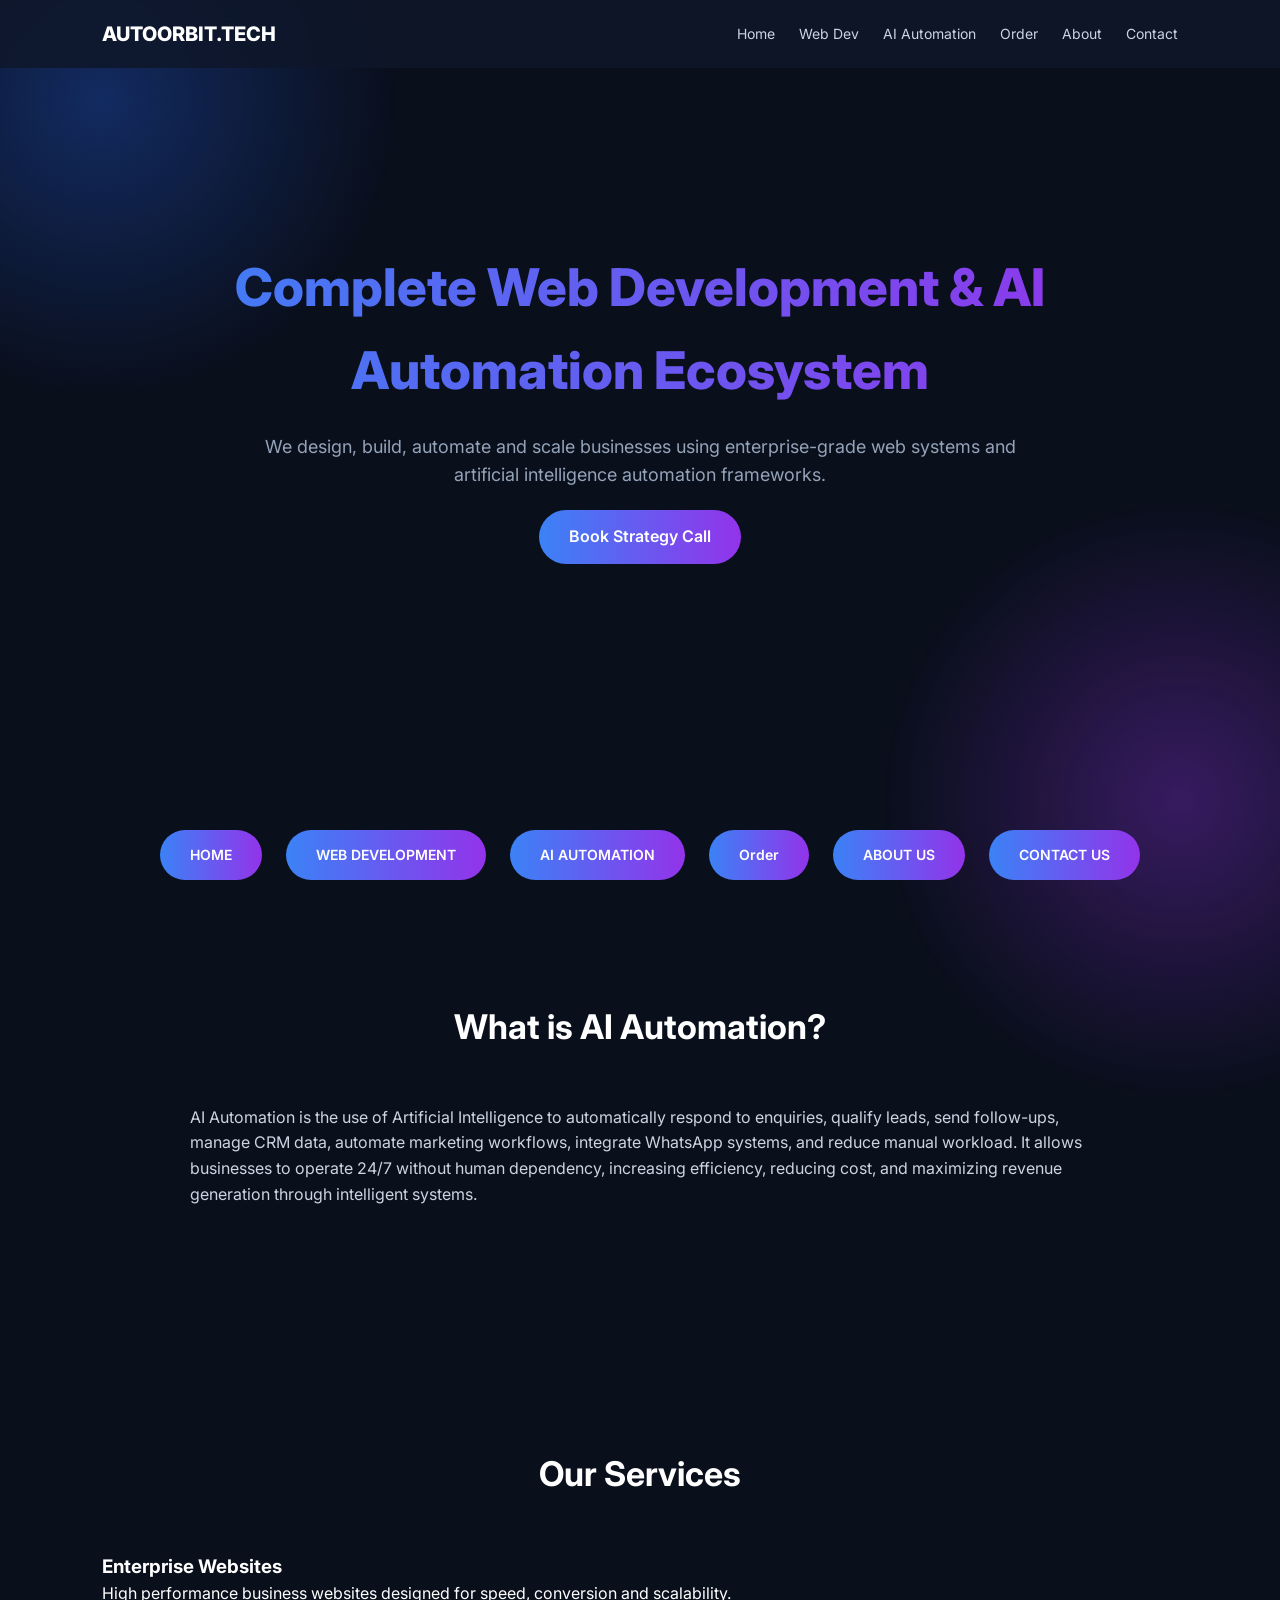
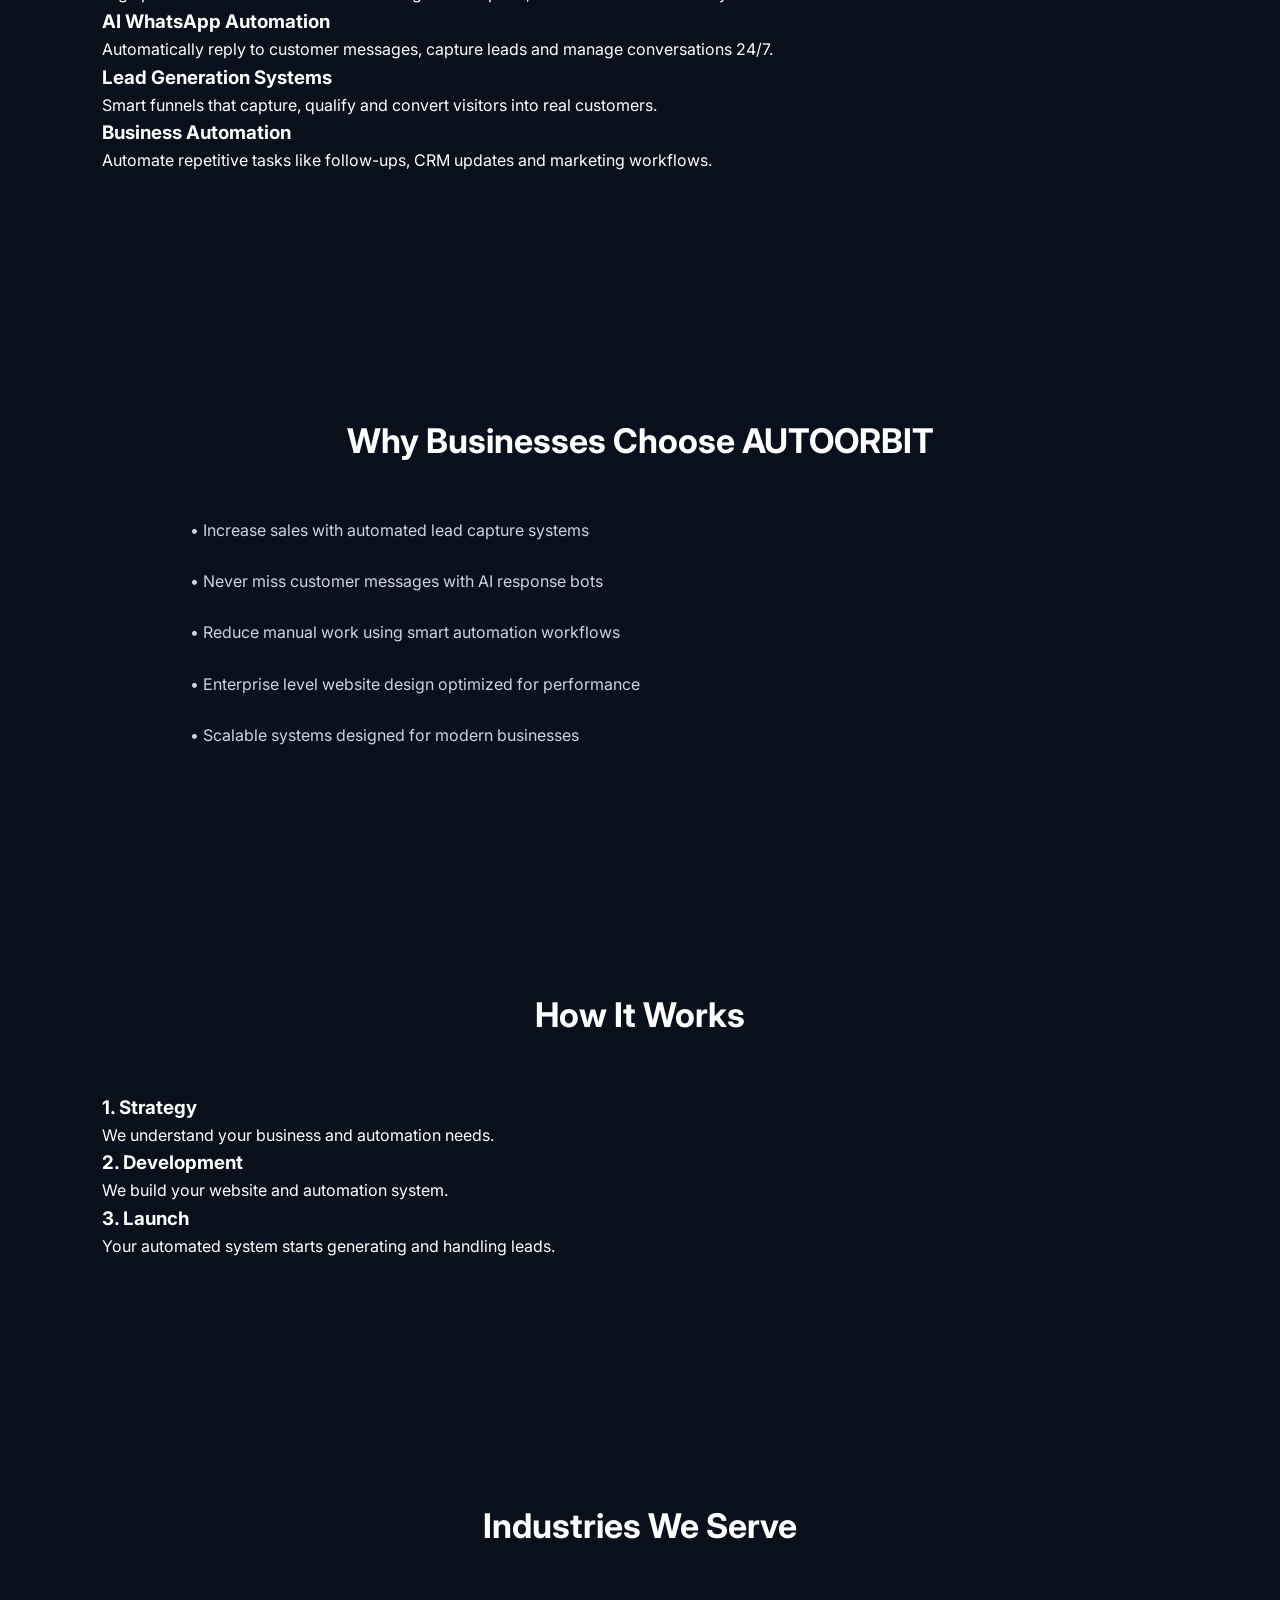
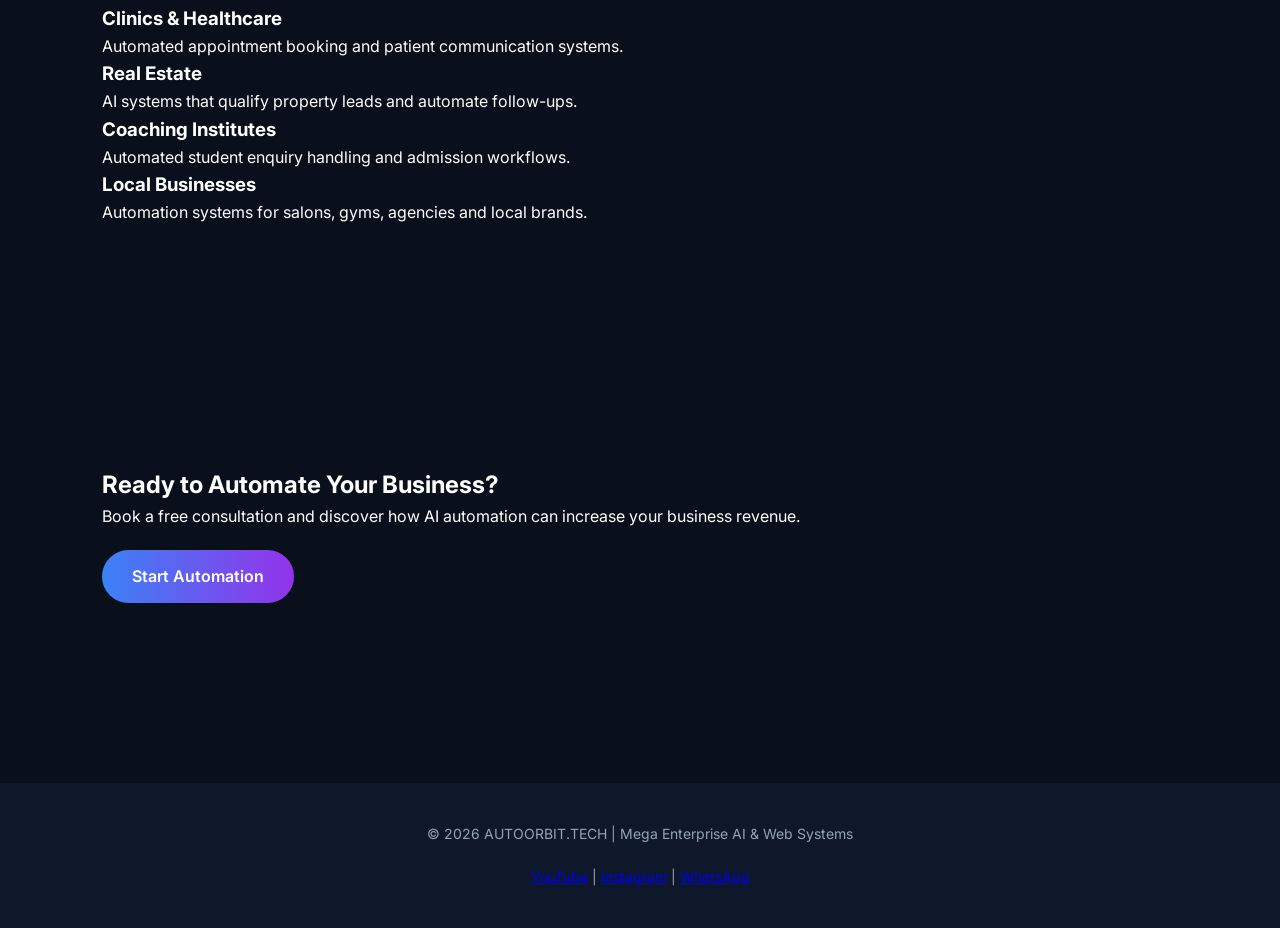
<file: index.html>
<!DOCTYPE html>
<html>
<head>
<meta name="viewport" content="width=device-width, initial-scale=1">

<title>AUTOORBIT | Mega Enterprise</title>

<link href="https://fonts.googleapis.com/css2?family=Inter:wght@400;600;800&display=swap" rel="stylesheet">

<link rel="stylesheet" href="css/style.css">

<script src="js/script.js"></script>

<style>

/* LOADER */
#loader{position:fixed;width:100%;height:100%;background:#020617;display:flex;justify-content:center;align-items:center;z-index:99999;flex-direction:column;transition:.6s;}
.loader-logo{font-size:32px;font-weight:800;background:linear-gradient(135deg,#7c3aed,#06b6d4);-webkit-background-clip:text;color:transparent;margin-bottom:20px;}
.spinner{width:50px;height:50px;border:4px solid rgba(255,255,255,.1);border-top:4px solid #7c3aed;border-radius:50%;animation:spin 1s linear infinite;margin-bottom:15px;}
@keyframes spin{0%{transform:rotate(0deg);}100%{transform:rotate(360deg);}}
.menu-btn{display:none;font-size:26px;cursor:pointer;}
@media(max-width:700px){
.menu-btn{display:block;}
nav{display:none;flex-direction:column;position:absolute;top:70px;left:0;width:100%;background:#020617;padding:20px;text-align:center;}
nav.active{display:flex;}
}


.video-popup{
position:fixed;
top:0;
left:0;
width:100%;
height:100%;
background:rgba(0,0,0,0.9);
display:none;
justify-content:center;
align-items:center;
z-index:9999;
}

.popup-box{
background:#0f172a;
padding:25px;
border-radius:12px;
max-width:700px;
width:90%;
text-align:center;
position:relative;
}

.close-btn{
position:absolute;
top:10px;
right:15px;
cursor:pointer;
font-size:14px;
background:#ef4444;
padding:6px 10px;
border-radius:6px;
}

</style>

</head>

<body>

<!-- LOADING SCREEN -->
<div id="loader">
<div class="loader-content">
<h1 class="loader-logo">AUTOORBIT</h1>
<div class="spinner"></div>
<p>Loading Systems...</p>
</div>
</div>



<header>

<div class="logo">AUTOORBIT.TECH</div>
<div class="menu-btn" onclick="toggleMenu()">☰</div>

<nav>
<a href="index.html">Home</a>
<a href="web-development.html">Web Dev</a>
<a href="ai-automation.html">AI Automation</a>
<a href="order.html">Order</a>
<a href="aboutus.html">About</a>
<a href="contact.html">Contact</a>
</nav>



</header>



<!-- HERO -->

<div class="hero">

<h1>Complete Web Development & AI Automation Ecosystem</h1>

<p>
We design, build, automate and scale businesses using enterprise-grade web systems and artificial intelligence automation frameworks.
</p>

<a onclick="sendWhatsApp('Enterprise Strategy Call')" class="btn">Book Strategy Call</a>

</div>
<nav>
<center>
<a href="index.html"class="btn">HOME</a>

<a href="web-development.html"class="btn">WEB DEVELOPMENT </a>

<a href="ai-automation.html"class="btn">AI AUTOMATION</a>

<a href="order.html"class="btn">Order</a>

<a href="aboutus.html"class="btn">ABOUT US </a>

<a href="contact.html"class="btn">CONTACT US</a>

</center>
</nav>



<!-- AI AUTOMATION -->

<section>

<h2 class="section-title">What is AI Automation?</h2>

<div class="long-text">

AI Automation is the use of Artificial Intelligence to automatically respond to enquiries, qualify leads, send follow-ups, manage CRM data, automate marketing workflows, integrate WhatsApp systems, and reduce manual workload. It allows businesses to operate 24/7 without human dependency, increasing efficiency, reducing cost, and maximizing revenue generation through intelligent systems.

</div>

</section>



<!-- SERVICES -->

<section>

<h2 class="section-title">Our Services</h2>

<div class="services">

<div class="service-box">
<h3>Enterprise Websites</h3>
<p>High performance business websites designed for speed, conversion and scalability.</p>
</div>

<div class="service-box">
<h3>AI WhatsApp Automation</h3>
<p>Automatically reply to customer messages, capture leads and manage conversations 24/7.</p>
</div>

<div class="service-box">
<h3>Lead Generation Systems</h3>
<p>Smart funnels that capture, qualify and convert visitors into real customers.</p>
</div>

<div class="service-box">
<h3>Business Automation</h3>
<p>Automate repetitive tasks like follow-ups, CRM updates and marketing workflows.</p>
</div>

</div>

</section>



<!-- BENEFITS -->

<section>

<h2 class="section-title">Why Businesses Choose AUTOORBIT</h2>

<div class="long-text">

• Increase sales with automated lead capture systems  
<br><br>
• Never miss customer messages with AI response bots  
<br><br>
• Reduce manual work using smart automation workflows  
<br><br>
• Enterprise level website design optimized for performance  
<br><br>
• Scalable systems designed for modern businesses

</div>

</section>



<!-- HOW IT WORKS -->

<section>

<h2 class="section-title">How It Works</h2>

<div class="services">

<div class="service-box">
<h3>1. Strategy</h3>
<p>We understand your business and automation needs.</p>
</div>

<div class="service-box">
<h3>2. Development</h3>
<p>We build your website and automation system.</p>
</div>

<div class="service-box">
<h3>3. Launch</h3>
<p>Your automated system starts generating and handling leads.</p>
</div>

</div>

</section>



<!-- INDUSTRIES -->

<section>

<h2 class="section-title">Industries We Serve</h2>

<div class="services">

<div class="service-box">
<h3>Clinics & Healthcare</h3>
<p>Automated appointment booking and patient communication systems.</p>
</div>

<div class="service-box">
<h3>Real Estate</h3>
<p>AI systems that qualify property leads and automate follow-ups.</p>
</div>

<div class="service-box">
<h3>Coaching Institutes</h3>
<p>Automated student enquiry handling and admission workflows.</p>
</div>

<div class="service-box">
<h3>Local Businesses</h3>
<p>Automation systems for salons, gyms, agencies and local brands.</p>
</div>

</div>

</section>



<!-- CTA -->

<section class="cta">

<h2>Ready to Automate Your Business?</h2>

<p>
Book a free consultation and discover how AI automation can increase your business revenue.
</p>

<a onclick="sendWhatsApp('I want AI Automation for my business')" class="btn">Start Automation</a>

</section>



<footer>

© 2026 AUTOORBIT.TECH | Mega Enterprise AI & Web Systems

<div style="margin-top:20px">

<a href="https://www.youtube.com/@Autorbitech" target="_blank">YouTube</a> |

<a href="https://www.instagram.com/autorbitech/" target="_blank">Instagram</a> |

<a href="https://wa.me/919416693052" target="_blank">WhatsApp</a>

</div>

</footer>




</script>



<script>
function toggleMenu(){var n=document.querySelector("nav"); if(n){n.classList.toggle("active");}}
window.addEventListener("load",function(){
var l=document.getElementById("loader");
if(l){l.style.opacity="0"; setTimeout(()=>{l.style.display="none";},600);}
});
</script>

</body>
</html>
</file>
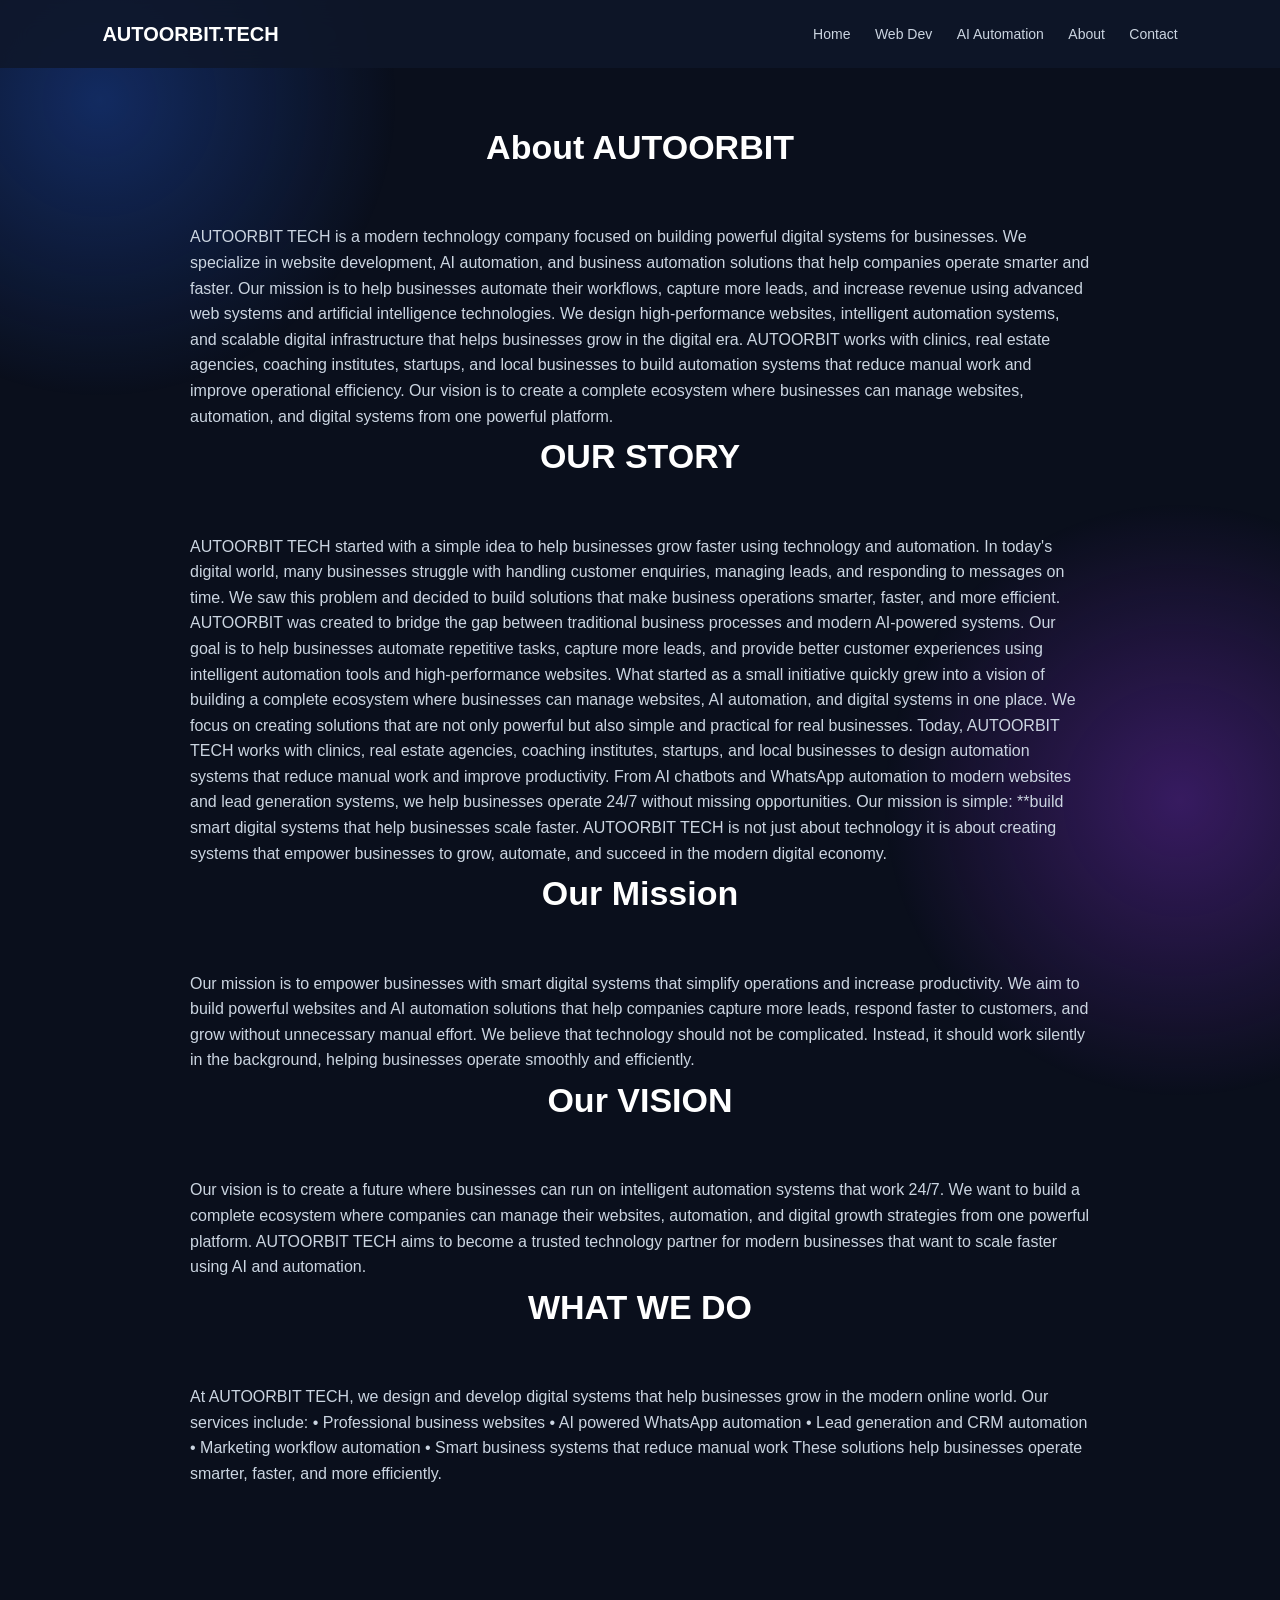
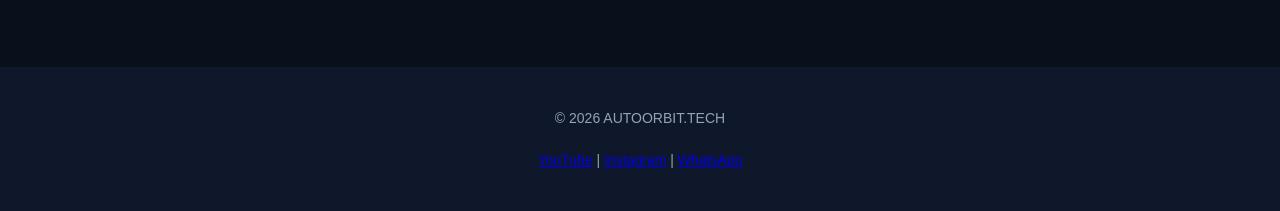
<file: aboutus.html>
<!DOCTYPE html>
<html>
<head>
<meta name="viewport" content="width=device-width, initial-scale=1">
<title>About Us | AUTOORBIT</title>
<link rel="stylesheet" href="css/style.css">
<style>
/* LOADER */
#loader{position:fixed;width:100%;height:100%;background:#020617;display:flex;justify-content:center;align-items:center;z-index:99999;flex-direction:column;transition:.6s;}
.loader-logo{font-size:32px;font-weight:800;background:linear-gradient(135deg,#7c3aed,#06b6d4);-webkit-background-clip:text;color:transparent;margin-bottom:20px;}
.spinner{width:50px;height:50px;border:4px solid rgba(255,255,255,.1);border-top:4px solid #7c3aed;border-radius:50%;animation:spin 1s linear infinite;margin-bottom:15px;}
@keyframes spin{0%{transform:rotate(0deg);}100%{transform:rotate(360deg);}}
.menu-btn{display:none;font-size:26px;cursor:pointer;}
@media(max-width:700px){
.menu-btn{display:block;}
nav{display:none;flex-direction:column;position:absolute;top:70px;left:0;width:100%;background:#020617;padding:20px;text-align:center;}
nav.active{display:flex;}
}
</style>
</head>

<body>

<!-- LOADING SCREEN -->
<div id="loader">
<div class="loader-content">
<h1 class="loader-logo">AUTOORBIT</h1>
<div class="spinner"></div>
<p>Loading Systems...</p>
</div>
</div>


<header>
<div class="logo">AUTOORBIT.TECH</div>
<div class="menu-btn" onclick="toggleMenu()">☰</div>

<nav>
<a href="index.html">Home</a>
<a href="web-development.html">Web Dev</a>
<a href="ai-automation.html">AI Automation</a>
<a href="aboutus.html">About</a>
<a href="contact.html">Contact</a>
</nav>
</header>

<section>

<h2 class="section-title">About AUTOORBIT</h2>

<div class="long-text">

AUTOORBIT TECH is a modern technology company focused on building powerful digital systems for businesses. We specialize in website development, AI automation, and business automation solutions that help companies operate smarter and faster.

Our mission is to help businesses automate their workflows, capture more leads, and increase revenue using advanced web systems and artificial intelligence technologies.

We design high-performance websites, intelligent automation systems, and scalable digital infrastructure that helps businesses grow in the digital era.

AUTOORBIT works with clinics, real estate agencies, coaching institutes, startups, and local businesses to build automation systems that reduce manual work and improve operational efficiency.

Our vision is to create a complete ecosystem where businesses can manage websites, automation, and digital systems from one powerful platform.

</div>


<h2 class="section-title">OUR STORY</h2>

<div class="long-text">



AUTOORBIT TECH started with a simple idea  to help businesses grow faster using technology and automation. In today's digital world, many businesses struggle with handling customer enquiries, managing leads, and responding to messages on time. We saw this problem and decided to build solutions that make business operations smarter, faster, and more efficient.

AUTOORBIT was created to bridge the gap between traditional business processes and modern AI-powered systems. Our goal is to help businesses automate repetitive tasks, capture more leads, and provide better customer experiences using intelligent automation tools and high-performance websites.

What started as a small initiative quickly grew into a vision of building a complete ecosystem where businesses can manage websites, AI automation, and digital systems in one place. We focus on creating solutions that are not only powerful but also simple and practical for real businesses.

Today, AUTOORBIT TECH works with clinics, real estate agencies, coaching institutes, startups, and local businesses to design automation systems that reduce manual work and improve productivity. From AI chatbots and WhatsApp automation to modern websites and lead generation systems, we help businesses operate 24/7 without missing opportunities.

Our mission is simple: **build smart digital systems that help businesses scale faster.

AUTOORBIT TECH is not just about technology  it is about creating systems that empower businesses to grow, automate, and succeed in the modern digital economy.

</div>


<h2 class="section-title">Our Mission</h2>

<div class="long-text">



Our mission is to empower businesses with smart digital systems that simplify operations and increase productivity. We aim to build powerful websites and AI automation solutions that help companies capture more leads, respond faster to customers, and grow without unnecessary manual effort.

We believe that technology should not be complicated. Instead, it should work silently in the background, helping businesses operate smoothly and efficiently.
</div>
<nav>

<h2 class="section-title">Our VISION </h2>

<div class="long-text">



Our vision is to create a future where businesses can run on intelligent automation systems that work 24/7. We want to build a complete ecosystem where companies can manage their websites, automation, and digital growth strategies from one powerful platform.

AUTOORBIT TECH aims to become a trusted technology partner for modern businesses that want to scale faster using AI and automation.
</div>
<nav>

    
<h2 class="section-title">WHAT WE DO </h2>

<div class="long-text">



At AUTOORBIT TECH, we design and develop digital systems that help businesses grow in the modern online world.

Our services include:

• Professional business websites
• AI powered WhatsApp automation
• Lead generation and CRM automation
• Marketing workflow automation
• Smart business systems that reduce manual work

These solutions help businesses operate smarter, faster, and more efficiently.
<nav>
</section>

<footer>

© 2026 AUTOORBIT.TECH
<div style="margin-top:20px">

<a href="https://www.youtube.com/@Autorbitech" target="_blank">YouTube</a> |

<a href="https://www.instagram.com/autorbitech/" target="_blank">Instagram</a> |

<a href="https://wa.me/919416693052" target="_blank">WhatsApp</a>

</div>

</footer>


<script>
function toggleMenu(){var n=document.querySelector("nav"); if(n){n.classList.toggle("active");}}
window.addEventListener("load",function(){
var l=document.getElementById("loader");
if(l){l.style.opacity="0"; setTimeout(()=>{l.style.display="none";},600);}
});
</script>

</body>
</html>
</file>
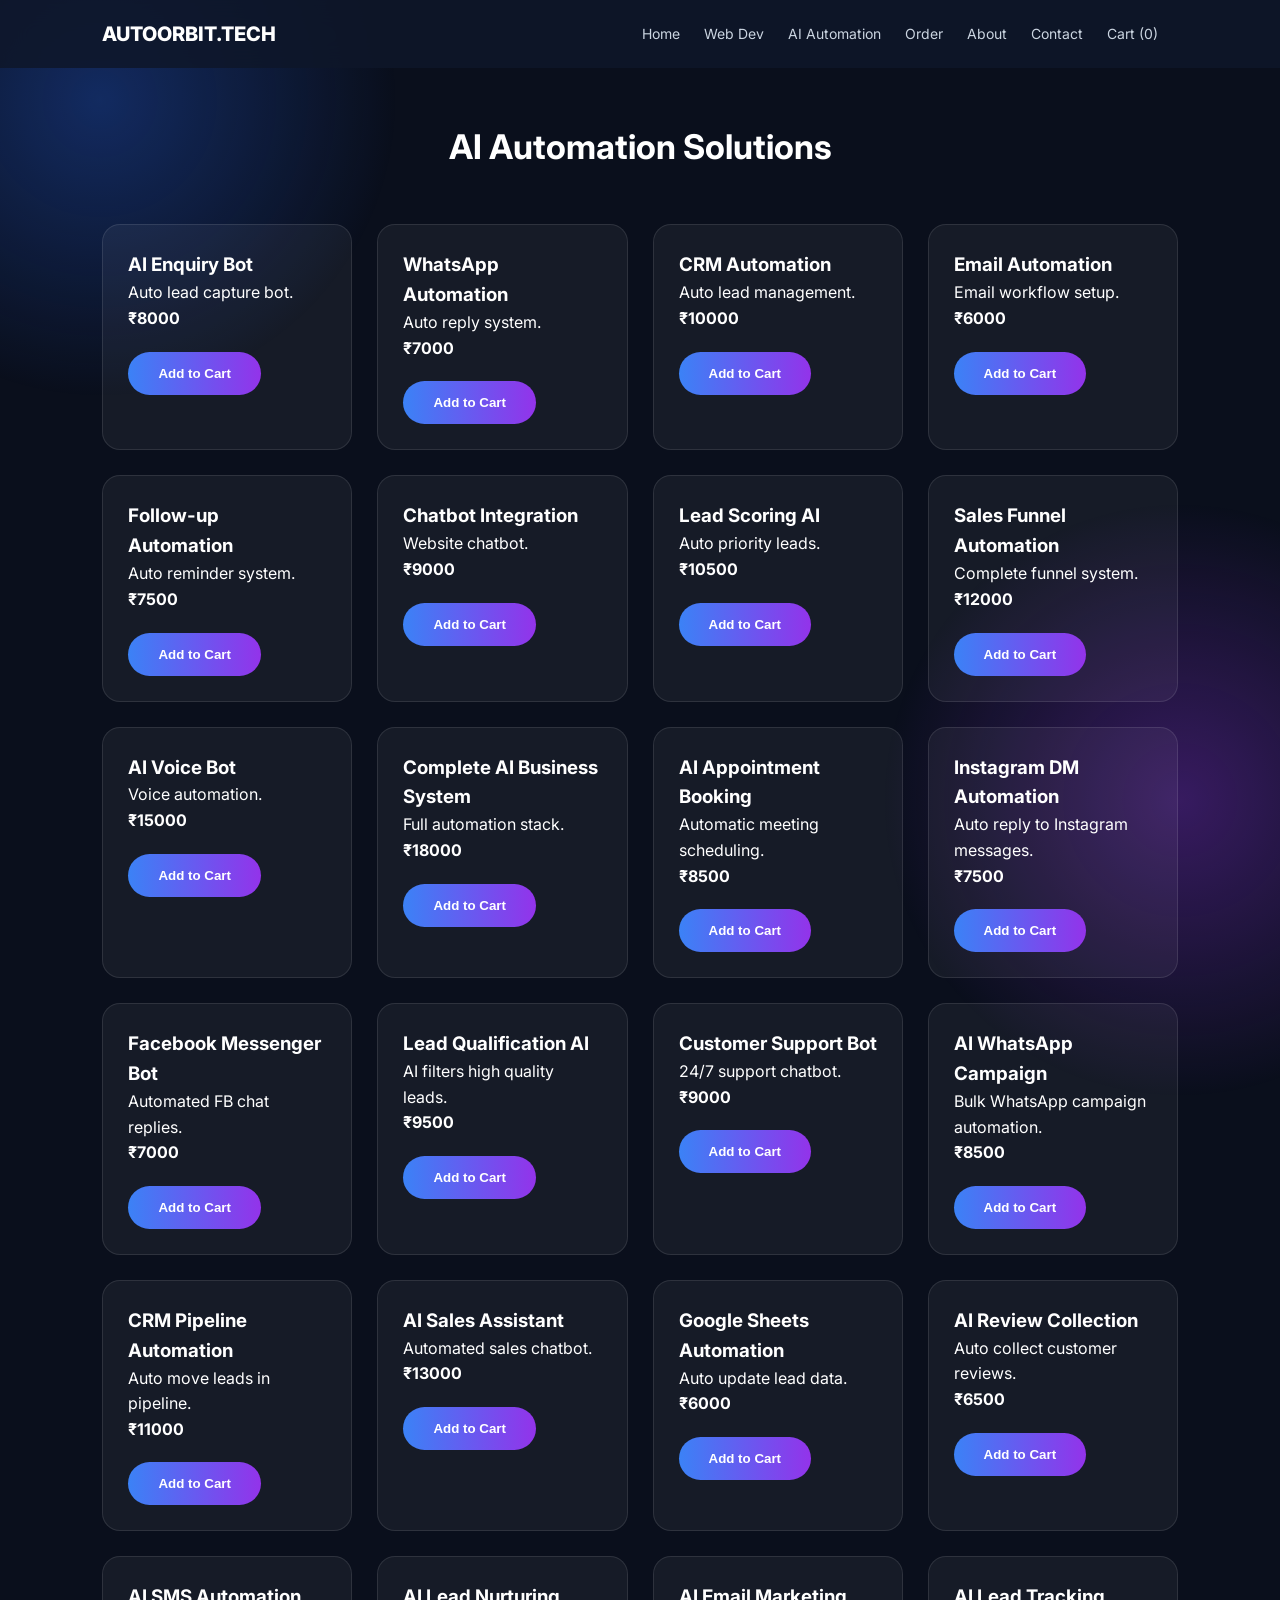
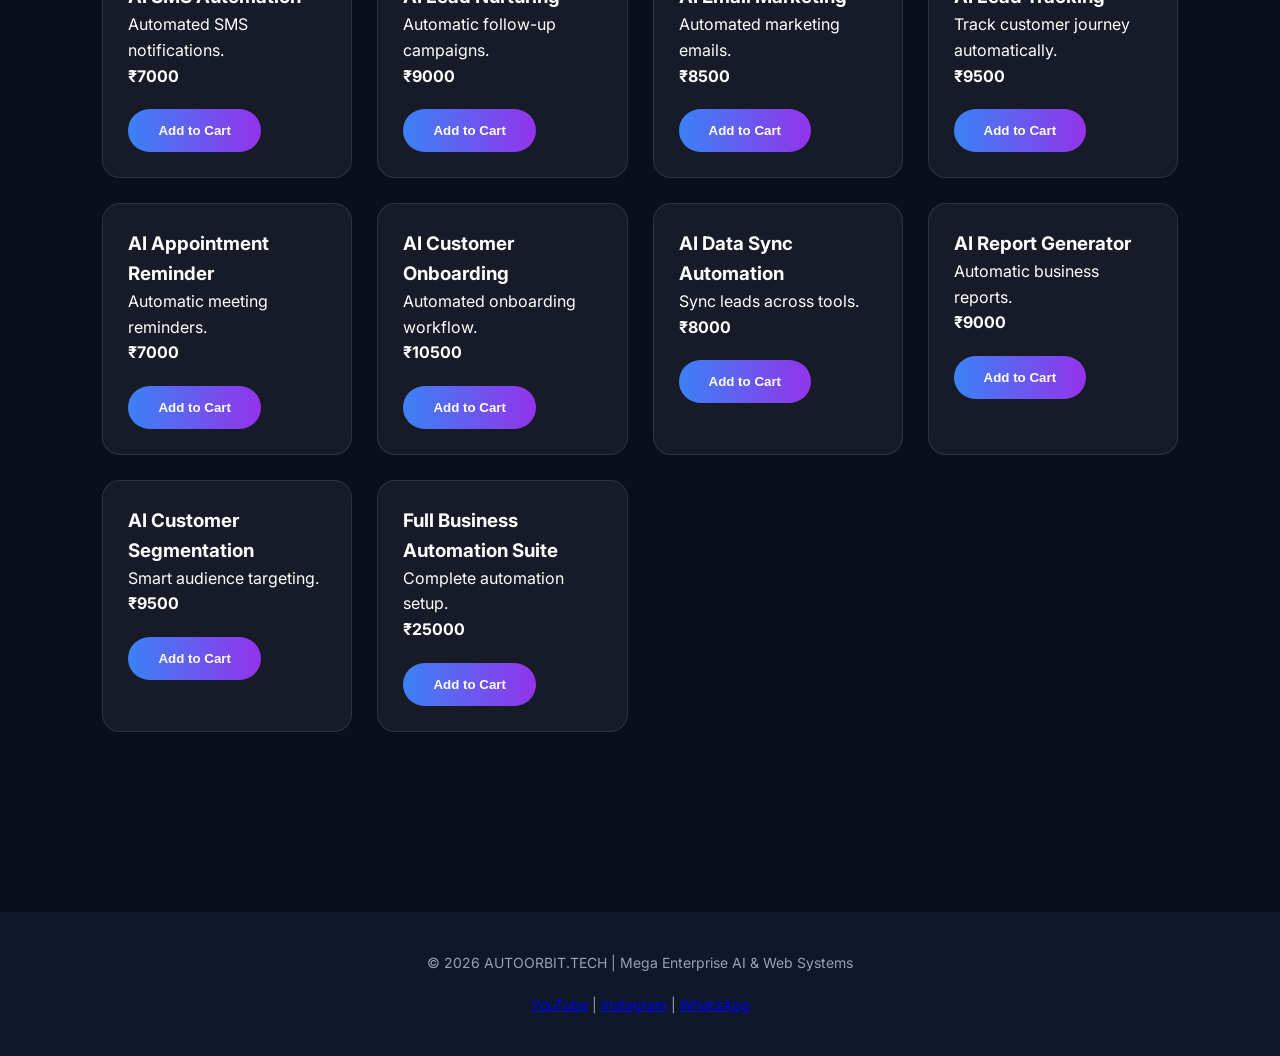
<file: ai-automation.html>
<!DOCTYPE html>
<html>
<head>
<meta name="viewport" content="width=device-width, initial-scale=1">
<title>AI Automation | AUTOORBIT</title>
<link href="https://fonts.googleapis.com/css2?family=Inter:wght@400;600;800&display=swap" rel="stylesheet">
<link rel="stylesheet" href="css/style.css">
<script src="js/script.js"></script>
<style>
/* LOADER */
#loader{position:fixed;width:100%;height:100%;background:#020617;display:flex;justify-content:center;align-items:center;z-index:99999;flex-direction:column;transition:.6s;}
.loader-logo{font-size:32px;font-weight:800;background:linear-gradient(135deg,#7c3aed,#06b6d4);-webkit-background-clip:text;color:transparent;margin-bottom:20px;}
.spinner{width:50px;height:50px;border:4px solid rgba(255,255,255,.1);border-top:4px solid #7c3aed;border-radius:50%;animation:spin 1s linear infinite;margin-bottom:15px;}
@keyframes spin{0%{transform:rotate(0deg);}100%{transform:rotate(360deg);}}
.menu-btn{display:none;font-size:26px;cursor:pointer;}
@media(max-width:700px){
.menu-btn{display:block;}
nav{display:none;flex-direction:column;position:absolute;top:70px;left:0;width:100%;background:#020617;padding:20px;text-align:center;}
nav.active{display:flex;}
}
</style>
</head>
<body>

<!-- LOADING SCREEN -->
<div id="loader">
<div class="loader-content">
<h1 class="loader-logo">AUTOORBIT</h1>
<div class="spinner"></div>
<p>Loading Systems...</p>
</div>
</div>


<header>
<div class="logo">AUTOORBIT.TECH</div>
<div class="menu-btn" onclick="toggleMenu()">☰</div>
<nav>
<a href="index.html">Home</a>
<a href="web-development.html">Web Dev</a>
<a href="ai-automation.html">AI Automation</a>
<a href="order.html">Order</a>
<a href="aboutus.html">About</a>
<a href="contact.html">Contact</a>
<a href="order.html">Cart
(<span id="cart-count">0</span>)</a>
<a href="#" onclick="sendCartToWhatsApp()">

</a>
</nav>
</header>

<section>

<h2 class="section-title">AI Automation Solutions</h2>
<div class="grid">

<!-- ===== 30 AI SERVICES ===== -->

<div class="card"><h3>AI Enquiry Bot</h3><p>Auto lead capture bot.</p><p><strong>₹8000</strong></p><button class="btn" onclick="addToCart('AI Enquiry Bot',8000)">Add to Cart</button></div>

<div class="card"><h3>WhatsApp Automation</h3><p>Auto reply system.</p><p><strong>₹7000</strong></p><button class="btn" onclick="addToCart('WhatsApp Automation',7000)">Add to Cart</button></div>

<div class="card"><h3>CRM Automation</h3><p>Auto lead management.</p><p><strong>₹10000</strong></p><button class="btn" onclick="addToCart('CRM Automation',10000)">Add to Cart</button></div>

<div class="card"><h3>Email Automation</h3><p>Email workflow setup.</p><p><strong>₹6000</strong></p><button class="btn" onclick="addToCart('Email Automation',6000)">Add to Cart</button></div>

<div class="card"><h3>Follow-up Automation</h3><p>Auto reminder system.</p><p><strong>₹7500</strong></p><button class="btn" onclick="addToCart('Follow-up Automation',7500)">Add to Cart</button></div>

<div class="card"><h3>Chatbot Integration</h3><p>Website chatbot.</p><p><strong>₹9000</strong></p><button class="btn" onclick="addToCart('Chatbot Integration',9000)">Add to Cart</button></div>

<div class="card"><h3>Lead Scoring AI</h3><p>Auto priority leads.</p><p><strong>₹10500</strong></p><button class="btn" onclick="addToCart('Lead Scoring AI',10500)">Add to Cart</button></div>

<div class="card"><h3>Sales Funnel Automation</h3><p>Complete funnel system.</p><p><strong>₹12000</strong></p><button class="btn" onclick="addToCart('Sales Funnel Automation',12000)">Add to Cart</button></div>

<div class="card"><h3>AI Voice Bot</h3><p>Voice automation.</p><p><strong>₹15000</strong></p><button class="btn" onclick="addToCart('AI Voice Bot',15000)">Add to Cart</button></div>

<div class="card"><h3>Complete AI Business System</h3><p>Full automation stack.</p><p><strong>₹18000</strong></p><button class="btn" onclick="addToCart('Complete AI Business System',18000)">Add to Cart</button></div>
<div class="card"><h3>AI Appointment Booking</h3><p>Automatic meeting scheduling.</p><p><strong>₹8500</strong></p><button class="btn" onclick="addToCart('AI Appointment Booking',8500)">Add to Cart</button></div>

<div class="card"><h3>Instagram DM Automation</h3><p>Auto reply to Instagram messages.</p><p><strong>₹7500</strong></p><button class="btn" onclick="addToCart('Instagram DM Automation',7500)">Add to Cart</button></div>

<div class="card"><h3>Facebook Messenger Bot</h3><p>Automated FB chat replies.</p><p><strong>₹7000</strong></p><button class="btn" onclick="addToCart('Facebook Messenger Bot',7000)">Add to Cart</button></div>

<div class="card"><h3>Lead Qualification AI</h3><p>AI filters high quality leads.</p><p><strong>₹9500</strong></p><button class="btn" onclick="addToCart('Lead Qualification AI',9500)">Add to Cart</button></div>

<div class="card"><h3>Customer Support Bot</h3><p>24/7 support chatbot.</p><p><strong>₹9000</strong></p><button class="btn" onclick="addToCart('Customer Support Bot',9000)">Add to Cart</button></div>

<div class="card"><h3>AI WhatsApp Campaign</h3><p>Bulk WhatsApp campaign automation.</p><p><strong>₹8500</strong></p><button class="btn" onclick="addToCart('AI WhatsApp Campaign',8500)">Add to Cart</button></div>

<div class="card"><h3>CRM Pipeline Automation</h3><p>Auto move leads in pipeline.</p><p><strong>₹11000</strong></p><button class="btn" onclick="addToCart('CRM Pipeline Automation',11000)">Add to Cart</button></div>

<div class="card"><h3>AI Sales Assistant</h3><p>Automated sales chatbot.</p><p><strong>₹13000</strong></p><button class="btn" onclick="addToCart('AI Sales Assistant',13000)">Add to Cart</button></div>

<div class="card"><h3>Google Sheets Automation</h3><p>Auto update lead data.</p><p><strong>₹6000</strong></p><button class="btn" onclick="addToCart('Google Sheets Automation',6000)">Add to Cart</button></div>

<div class="card"><h3>AI Review Collection</h3><p>Auto collect customer reviews.</p><p><strong>₹6500</strong></p><button class="btn" onclick="addToCart('AI Review Collection',6500)">Add to Cart</button></div>

<div class="card"><h3>AI SMS Automation</h3><p>Automated SMS notifications.</p><p><strong>₹7000</strong></p><button class="btn" onclick="addToCart('AI SMS Automation',7000)">Add to Cart</button></div>

<div class="card"><h3>AI Lead Nurturing</h3><p>Automatic follow-up campaigns.</p><p><strong>₹9000</strong></p><button class="btn" onclick="addToCart('AI Lead Nurturing',9000)">Add to Cart</button></div>

<div class="card"><h3>AI Email Marketing</h3><p>Automated marketing emails.</p><p><strong>₹8500</strong></p><button class="btn" onclick="addToCart('AI Email Marketing',8500)">Add to Cart</button></div>

<div class="card"><h3>AI Lead Tracking</h3><p>Track customer journey automatically.</p><p><strong>₹9500</strong></p><button class="btn" onclick="addToCart('AI Lead Tracking',9500)">Add to Cart</button></div>

<div class="card"><h3>AI Appointment Reminder</h3><p>Automatic meeting reminders.</p><p><strong>₹7000</strong></p><button class="btn" onclick="addToCart('AI Appointment Reminder',7000)">Add to Cart</button></div>

<div class="card"><h3>AI Customer Onboarding</h3><p>Automated onboarding workflow.</p><p><strong>₹10500</strong></p><button class="btn" onclick="addToCart('AI Customer Onboarding',10500)">Add to Cart</button></div>

<div class="card"><h3>AI Data Sync Automation</h3><p>Sync leads across tools.</p><p><strong>₹8000</strong></p><button class="btn" onclick="addToCart('AI Data Sync Automation',8000)">Add to Cart</button></div>

<div class="card"><h3>AI Report Generator</h3><p>Automatic business reports.</p><p><strong>₹9000</strong></p><button class="btn" onclick="addToCart('AI Report Generator',9000)">Add to Cart</button></div>

<div class="card"><h3>AI Customer Segmentation</h3><p>Smart audience targeting.</p><p><strong>₹9500</strong></p><button class="btn" onclick="addToCart('AI Customer Segmentation',9500)">Add to Cart</button></div>

<div class="card"><h3>Full Business Automation Suite</h3><p>Complete automation setup.</p><p><strong>₹25000</strong></p><button class="btn" onclick="addToCart('Full Business Automation Suite',25000)">Add to Cart</button></div>
</section>

<footer>
© 2026 AUTOORBIT.TECH | Mega Enterprise AI & Web Systems
<div style="margin-top:20px">

<a href="https://www.youtube.com/@Autorbitech" target="_blank">YouTube</a> |

<a href="https://www.instagram.com/autorbitech/" target="_blank">Instagram</a> |

<a href="https://wa.me/919416693052" target="_blank">WhatsApp</a>

</div>
</footer>


<script>
function toggleMenu(){var n=document.querySelector("nav"); if(n){n.classList.toggle("active");}}
window.addEventListener("load",function(){
var l=document.getElementById("loader");
if(l){l.style.opacity="0"; setTimeout(()=>{l.style.display="none";},600);}
});
</script>

</body>
</html>
</file>
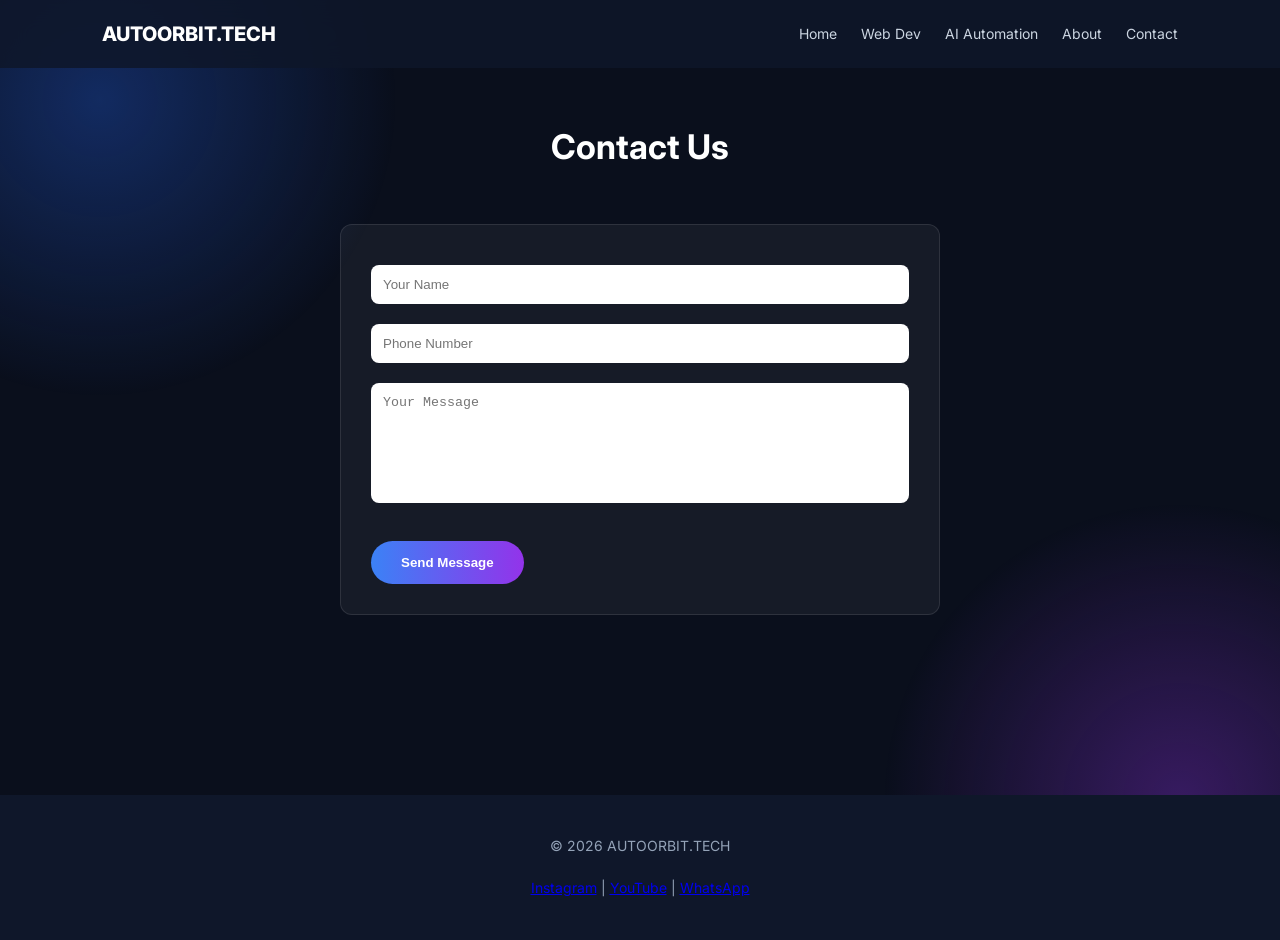
<file: contact.html>
<!DOCTYPE html>
<html>
<head>
<meta name="viewport" content="width=device-width, initial-scale=1">

<title>Contact Us | AUTOORBIT</title>

<link href="https://fonts.googleapis.com/css2?family=Inter:wght@400;600;800&display=swap" rel="stylesheet">

<link rel="stylesheet" href="css/style.css">

<style>

/* LOADER */
#loader{position:fixed;width:100%;height:100%;background:#020617;display:flex;justify-content:center;align-items:center;z-index:99999;flex-direction:column;transition:.6s;}
.loader-logo{font-size:32px;font-weight:800;background:linear-gradient(135deg,#7c3aed,#06b6d4);-webkit-background-clip:text;color:transparent;margin-bottom:20px;}
.spinner{width:50px;height:50px;border:4px solid rgba(255,255,255,.1);border-top:4px solid #7c3aed;border-radius:50%;animation:spin 1s linear infinite;margin-bottom:15px;}
@keyframes spin{0%{transform:rotate(0deg);}100%{transform:rotate(360deg);}}
.menu-btn{display:none;font-size:26px;cursor:pointer;}
@media(max-width:700px){
.menu-btn{display:block;}
nav{display:none;flex-direction:column;position:absolute;top:70px;left:0;width:100%;background:#020617;padding:20px;text-align:center;}
nav.active{display:flex;}
}


.contact-box{
max-width:600px;
margin:auto;
background:rgba(255,255,255,0.05);
padding:30px;
border-radius:12px;
border:1px solid rgba(255,255,255,0.1);
}

.contact-box input,
.contact-box textarea{
width:100%;
padding:12px;
margin-top:10px;
border-radius:8px;
border:none;
outline:none;
}

.contact-box textarea{
height:120px;
resize:none;
}

</style>

</head>

<body>

<!-- LOADING SCREEN -->
<div id="loader">
<div class="loader-content">
<h1 class="loader-logo">AUTOORBIT</h1>
<div class="spinner"></div>
<p>Loading Systems...</p>
</div>
</div>


<header>

<div class="logo">AUTOORBIT.TECH</div>
<div class="menu-btn" onclick="toggleMenu()">☰</div>

<nav>

<a href="index.html">Home</a>

<a href="web-development.html">Web Dev</a>

<a href="ai-automation.html">AI Automation</a>

<a href="aboutus.html">About</a>

<a href="contact.html">Contact</a>

</nav>

</header>


<section>

<h2 class="section-title">Contact Us</h2>

<div class="contact-box">

<input type="text" id="name" placeholder="Your Name">

<input type="text" id="phone" placeholder="Phone Number">

<textarea id="message" placeholder="Your Message"></textarea>

<button class="btn" onclick="sendContact()">
Send Message
</button>

</div>

</section>


<footer>

© 2026 AUTOORBIT.TECH

<div style="margin-top:20px">

<a href="https://www.instagram.com/autorbitech/" target="_blank">Instagram</a> |

<a href="https://www.youtube.com/@Autorbitech" target="_blank">YouTube</a> |

<a href="https://wa.me/919416693052" target="_blank">WhatsApp</a>

</div>

</footer>


<script>

function sendContact(){

let name=document.getElementById("name").value;
let phone=document.getElementById("phone").value;
let message=document.getElementById("message").value;

if(name=="" || phone=="" || message==""){
alert("Please fill all fields");
return;
}

/* SAVE MESSAGE TO GOOGLE SHEET */

fetch("https://script.google.com/macros/s/AKfycbxLYKH15F0SGSiYy21pAR1QkG8FOVV6hM-9A7qEmzF5nUJfDqYZuft6F-3up_cz9WWh/exec",{

method:"POST",

body:JSON.stringify({

type:"message",

name:name,

phone:phone,

message:message

})

});


/* SEND WHATSAPP MESSAGE */

let text="📩 NEW WEBSITE ENQUIRY\n\n";

text+="Name: "+name+"\n";
text+="Phone: "+phone+"\n";
text+="Message: "+message;

window.open(
"https://wa.me/919416693052?text="+encodeURIComponent(text),
"_blank"
);

}

</script>


<script>
function toggleMenu(){var n=document.querySelector("nav"); if(n){n.classList.toggle("active");}}
window.addEventListener("load",function(){
var l=document.getElementById("loader");
if(l){l.style.opacity="0"; setTimeout(()=>{l.style.display="none";},600);}
});
</script>

</body>
</html>
</file>
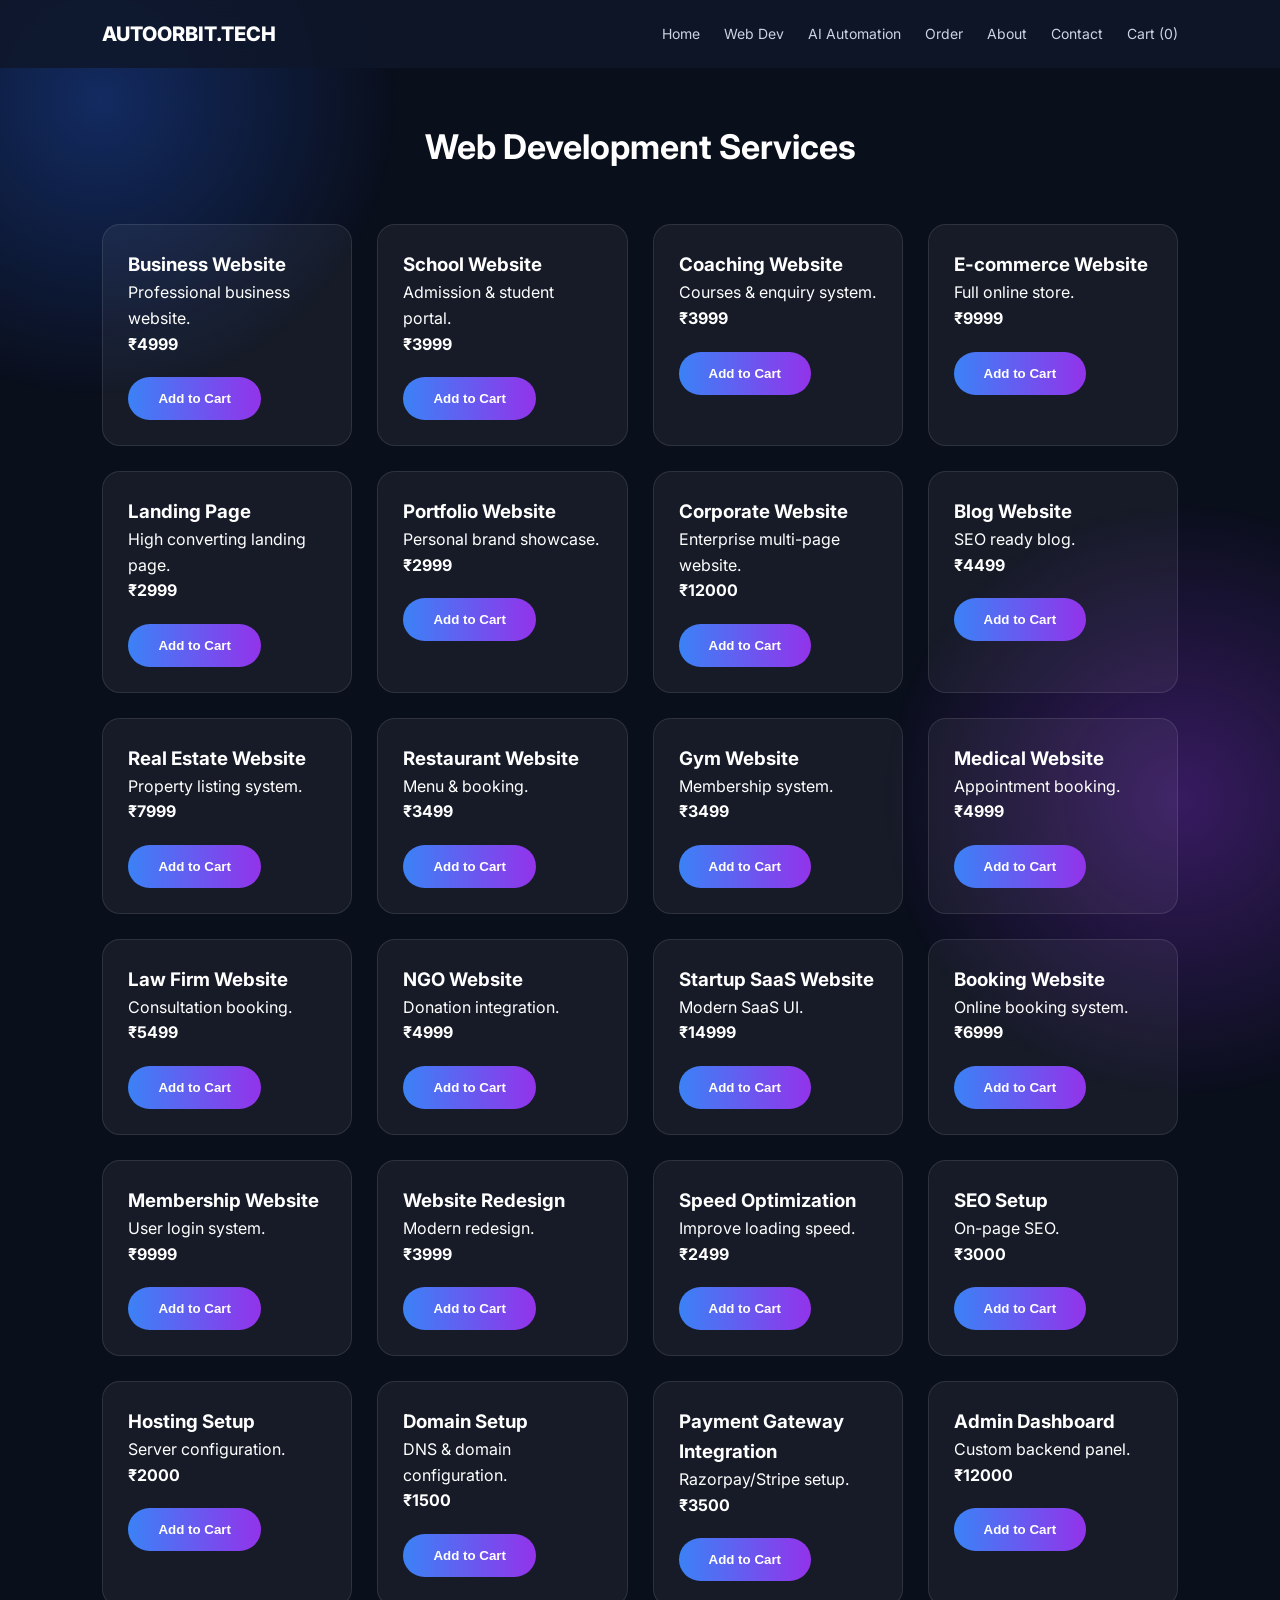
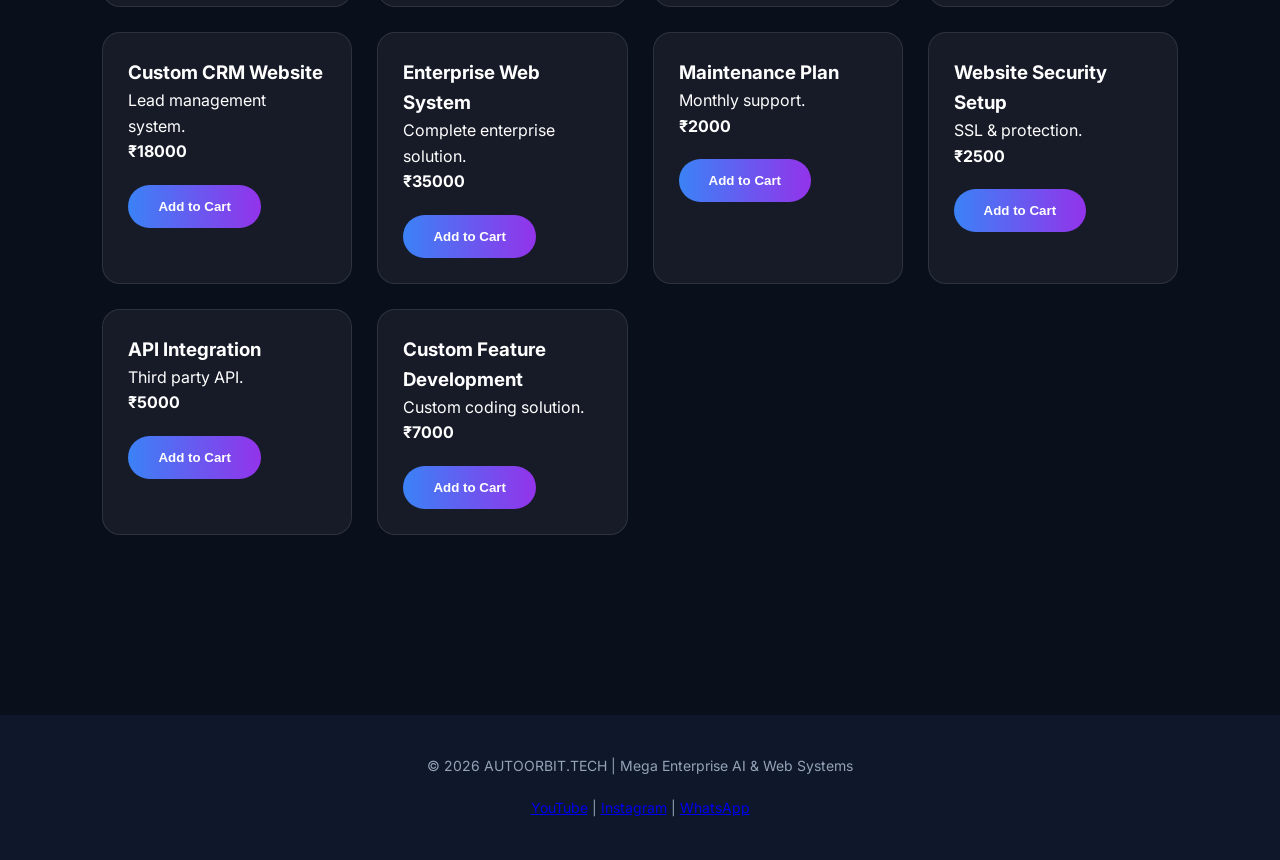
<file: web-development.html>
<!DOCTYPE html>
<html>
<head>
<title>Web Development | AUTOORBIT</title>
<link href="https://fonts.googleapis.com/css2?family=Inter:wght@400;600;800&display=swap" rel="stylesheet">
<link rel="stylesheet" href="css/style.css">
<script src="js/script.js"></script>
</head>
<body>

<header>
<div class="logo">AUTOORBIT.TECH</div>
<nav>
<a href="index.html">Home</a>
<a href="web-development.html">Web Dev</a>
<a href="ai-automation.html">AI Automation</a>
<a href="order.html">Order</a>
<a href="aboutus.html">About</a>
<a href="contact.html">Contact</a>
<a href="#" onclick="sendCartToWhatsApp()">
Cart (<span id="cart-count">0</span>)
</a>
</nav>
</header>

<section>
    
<h2 class="section-title">Web Development Services</h2>
<div class="grid">

<!-- ===== 30 WEB SERVICES ===== -->

<div class="card"><h3>Business Website</h3><p>Professional business website.</p><p><strong>₹4999</strong></p><button class="btn" onclick="addToCart('Business Website',4999)">Add to Cart</button></div>

<div class="card"><h3>School Website</h3><p>Admission & student portal.</p><p><strong>₹3999</strong></p><button class="btn" onclick="addToCart('School Website',3999)">Add to Cart</button></div>

<div class="card"><h3>Coaching Website</h3><p>Courses & enquiry system.</p><p><strong>₹3999</strong></p><button class="btn" onclick="addToCart('Coaching Website',3999)">Add to Cart</button></div>

<div class="card"><h3>E-commerce Website</h3><p>Full online store.</p><p><strong>₹9999</strong></p><button class="btn" onclick="addToCart('E-commerce Website',9999)">Add to Cart</button></div>

<div class="card"><h3>Landing Page</h3><p>High converting landing page.</p><p><strong>₹2999</strong></p><button class="btn" onclick="addToCart('Landing Page',2999)">Add to Cart</button></div>

<div class="card"><h3>Portfolio Website</h3><p>Personal brand showcase.</p><p><strong>₹2999</strong></p><button class="btn" onclick="addToCart('Portfolio Website',2999)">Add to Cart</button></div>

<div class="card"><h3>Corporate Website</h3><p>Enterprise multi-page website.</p><p><strong>₹12000</strong></p><button class="btn" onclick="addToCart('Corporate Website',12000)">Add to Cart</button></div>

<div class="card"><h3>Blog Website</h3><p>SEO ready blog.</p><p><strong>₹4499</strong></p><button class="btn" onclick="addToCart('Blog Website',4499)">Add to Cart</button></div>

<div class="card"><h3>Real Estate Website</h3><p>Property listing system.</p><p><strong>₹7999</strong></p><button class="btn" onclick="addToCart('Real Estate Website',7999)">Add to Cart</button></div>

<div class="card"><h3>Restaurant Website</h3><p>Menu & booking.</p><p><strong>₹3499</strong></p><button class="btn" onclick="addToCart('Restaurant Website',3499)">Add to Cart</button></div>

<div class="card"><h3>Gym Website</h3><p>Membership system.</p><p><strong>₹3499</strong></p><button class="btn" onclick="addToCart('Gym Website',3499)">Add to Cart</button></div>

<div class="card"><h3>Medical Website</h3><p>Appointment booking.</p><p><strong>₹4999</strong></p><button class="btn" onclick="addToCart('Medical Website',4999)">Add to Cart</button></div>

<div class="card"><h3>Law Firm Website</h3><p>Consultation booking.</p><p><strong>₹5499</strong></p><button class="btn" onclick="addToCart('Law Firm Website',5499)">Add to Cart</button></div>

<div class="card"><h3>NGO Website</h3><p>Donation integration.</p><p><strong>₹4999</strong></p><button class="btn" onclick="addToCart('NGO Website',4999)">Add to Cart</button></div>

<div class="card"><h3>Startup SaaS Website</h3><p>Modern SaaS UI.</p><p><strong>₹14999</strong></p><button class="btn" onclick="addToCart('Startup SaaS Website',14999)">Add to Cart</button></div>

<div class="card"><h3>Booking Website</h3><p>Online booking system.</p><p><strong>₹6999</strong></p><button class="btn" onclick="addToCart('Booking Website',6999)">Add to Cart</button></div>

<div class="card"><h3>Membership Website</h3><p>User login system.</p><p><strong>₹9999</strong></p><button class="btn" onclick="addToCart('Membership Website',9999)">Add to Cart</button></div>

<div class="card"><h3>Website Redesign</h3><p>Modern redesign.</p><p><strong>₹3999</strong></p><button class="btn" onclick="addToCart('Website Redesign',3999)">Add to Cart</button></div>

<div class="card"><h3>Speed Optimization</h3><p>Improve loading speed.</p><p><strong>₹2499</strong></p><button class="btn" onclick="addToCart('Speed Optimization',2499)">Add to Cart</button></div>

<div class="card"><h3>SEO Setup</h3><p>On-page SEO.</p><p><strong>₹3000</strong></p><button class="btn" onclick="addToCart('SEO Setup',3000)">Add to Cart</button></div>

<div class="card"><h3>Hosting Setup</h3><p>Server configuration.</p><p><strong>₹2000</strong></p><button class="btn" onclick="addToCart('Hosting Setup',2000)">Add to Cart</button></div>

<div class="card"><h3>Domain Setup</h3><p>DNS & domain configuration.</p><p><strong>₹1500</strong></p><button class="btn" onclick="addToCart('Domain Setup',1500)">Add to Cart</button></div>

<div class="card"><h3>Payment Gateway Integration</h3><p>Razorpay/Stripe setup.</p><p><strong>₹3500</strong></p><button class="btn" onclick="addToCart('Payment Gateway Integration',3500)">Add to Cart</button></div>

<div class="card"><h3>Admin Dashboard</h3><p>Custom backend panel.</p><p><strong>₹12000</strong></p><button class="btn" onclick="addToCart('Admin Dashboard',12000)">Add to Cart</button></div>

<div class="card"><h3>Custom CRM Website</h3><p>Lead management system.</p><p><strong>₹18000</strong></p><button class="btn" onclick="addToCart('Custom CRM Website',18000)">Add to Cart</button></div>

<div class="card"><h3>Enterprise Web System</h3><p>Complete enterprise solution.</p><p><strong>₹35000</strong></p><button class="btn" onclick="addToCart('Enterprise Web System',35000)">Add to Cart</button></div>

<!-- Add extra small services -->
<div class="card"><h3>Maintenance Plan</h3><p>Monthly support.</p><p><strong>₹2000</strong></p><button class="btn" onclick="addToCart('Maintenance Plan',2000)">Add to Cart</button></div>

<div class="card"><h3>Website Security Setup</h3><p>SSL & protection.</p><p><strong>₹2500</strong></p><button class="btn" onclick="addToCart('Website Security Setup',2500)">Add to Cart</button></div>

<div class="card"><h3>API Integration</h3><p>Third party API.</p><p><strong>₹5000</strong></p><button class="btn" onclick="addToCart('API Integration',5000)">Add to Cart</button></div>

<div class="card"><h3>Custom Feature Development</h3><p>Custom coding solution.</p><p><strong>₹7000</strong></p><button class="btn" onclick="addToCart('Custom Feature Development',7000)">Add to Cart</button></div>
</section>

<footer>
© 2026 AUTOORBIT.TECH | Mega Enterprise AI & Web Systems
<div style="margin-top:20px">

<a href="https://www.youtube.com/@Autorbitech" target="_blank">YouTube</a> |

<a href="https://www.instagram.com/autorbitech/" target="_blank">Instagram</a> |

<a href="https://wa.me/919416693052" target="_blank">WhatsApp</a>

</div>
</footer>

</body>
</html>
</file>
<file: css/style.css>
*{margin:0;padding:0;box-sizing:border-box;}
html{scroll-behavior:smooth;}
body{
font-family:'Inter',sans-serif;
background:#0a0f1c;
color:#fff;
overflow-x:hidden;
line-height:1.6;
}
body::before{
content:"";position:fixed;top:-200px;left:-200px;
width:600px;height:600px;
background:radial-gradient(circle,#2563eb55,transparent 70%);
z-index:-1;
}
body::after{
content:"";position:fixed;bottom:-200px;right:-200px;
width:600px;height:600px;
background:radial-gradient(circle,#9333ea55,transparent 70%);
z-index:-1;
}
header{
position:fixed;top:0;width:100%;
padding:18px 8%;
display:flex;justify-content:space-between;align-items:center;
background:rgba(15,23,42,0.85);
backdrop-filter:blur(14px);
z-index:1000;
}
.logo{font-weight:800;font-size:20px;}
nav a{color:#cbd5e1;text-decoration:none;margin-left:20px;transition:0.3s;font-size:14px;}
nav a:hover{color:#3b82f6;}

.hero{
height:90vh;display:flex;flex-direction:column;
justify-content:center;align-items:center;text-align:center;padding:0 10%;
}
.hero h1{
font-size:52px;font-weight:800;
background:linear-gradient(90deg,#3b82f6,#9333ea);
-webkit-background-clip:text;-webkit-text-fill-color:transparent;
}
.hero p{margin-top:20px;color:#94a3b8;font-size:18px;max-width:800px;}

.btn{
display:inline-block;margin-top:20px;padding:14px 30px;
border-radius:40px;background:linear-gradient(90deg,#3b82f6,#9333ea);
color:#fff;text-decoration:none;font-weight:600;
transition:0.3s;cursor:pointer;border:none;
}
.btn:hover{transform:translateY(-4px);box-shadow:0 20px 40px rgba(59,130,246,0.5);}

section{padding:120px 8%;}
.section-title{text-align:center;font-size:34px;margin-bottom:50px;}

.grid{
display:grid;
grid-template-columns:repeat(auto-fit,minmax(250px,1fr));
gap:25px;
}

.card{
background:rgba(255,255,255,0.05);
border:1px solid rgba(255,255,255,0.1);
padding:25px;border-radius:18px;
transition:0.4s;
}
.card:hover{transform:translateY(-6px);box-shadow:0 20px 40px rgba(0,0,0,0.6);}

.price{font-size:20px;color:#3b82f6;margin-top:10px;font-weight:700;}

.long-text{max-width:900px;margin:auto;color:#cbd5e1;font-size:16px;}

input,select,textarea{
width:100%;padding:12px;margin:10px 0;border-radius:8px;border:none;
}

.total-box{margin-top:10px;font-size:18px;font-weight:600;color:#3b82f6;}

.faq-item{margin-bottom:15px;background:rgba(255,255,255,0.05);padding:20px;border-radius:10px;}

footer{
padding:40px;text-align:center;background:#0f172a;color:#94a3b8;margin-top:60px;
font-size:14px;
}
</file>
